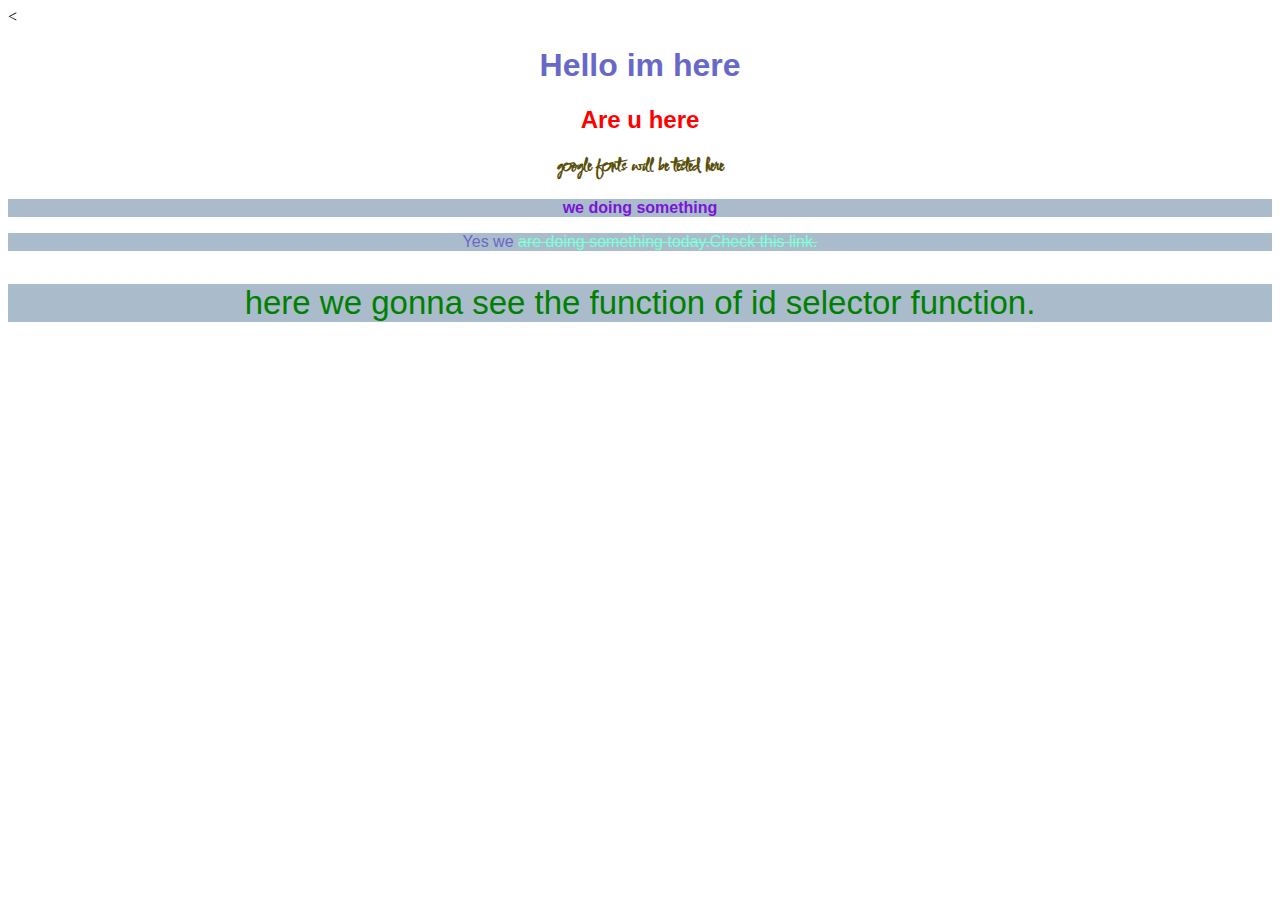
<file: index.html>
<!DOCTYPE html>
<html>
  <head>
    <<link rel="preconnect" href="https://fonts.googleapis.com">
    <link rel="preconnect" href="https://fonts.gstatic.com" crossorigin>
    <link href="https://fonts.googleapis.com/css2?family=Comforter+Brush&display=swap" rel="stylesheet">
    <link href="index.css" rel="stylesheet">
    <title>page title</title>
  </head>
  <body>
      <!-- its a comment -->
    <h1
    style="color: rgb(104, 104, 201); font-family: arial; text-align: center">
      Hello im here
    </h1>
    <h2 style="text-align: center">Are u here</h2>
    <h3>google fonts will be tested here</h3>
    <p id="first-id">we doing something</p>
    <p>
      Yes we
      <a
        href="https://www.google.com/search?q=font+family+types&oq=font+family+types&aqs=chrome.0.0i512l5j0i390.10045j0j7&sourceid=chrome&ie=UTF-8"
        >are doing something today.Check this link.</a
      >
    </p>
    <p id="second-id">here we gonna see the function of id selector function.    
    </p>
  </body>
</html>
</file>
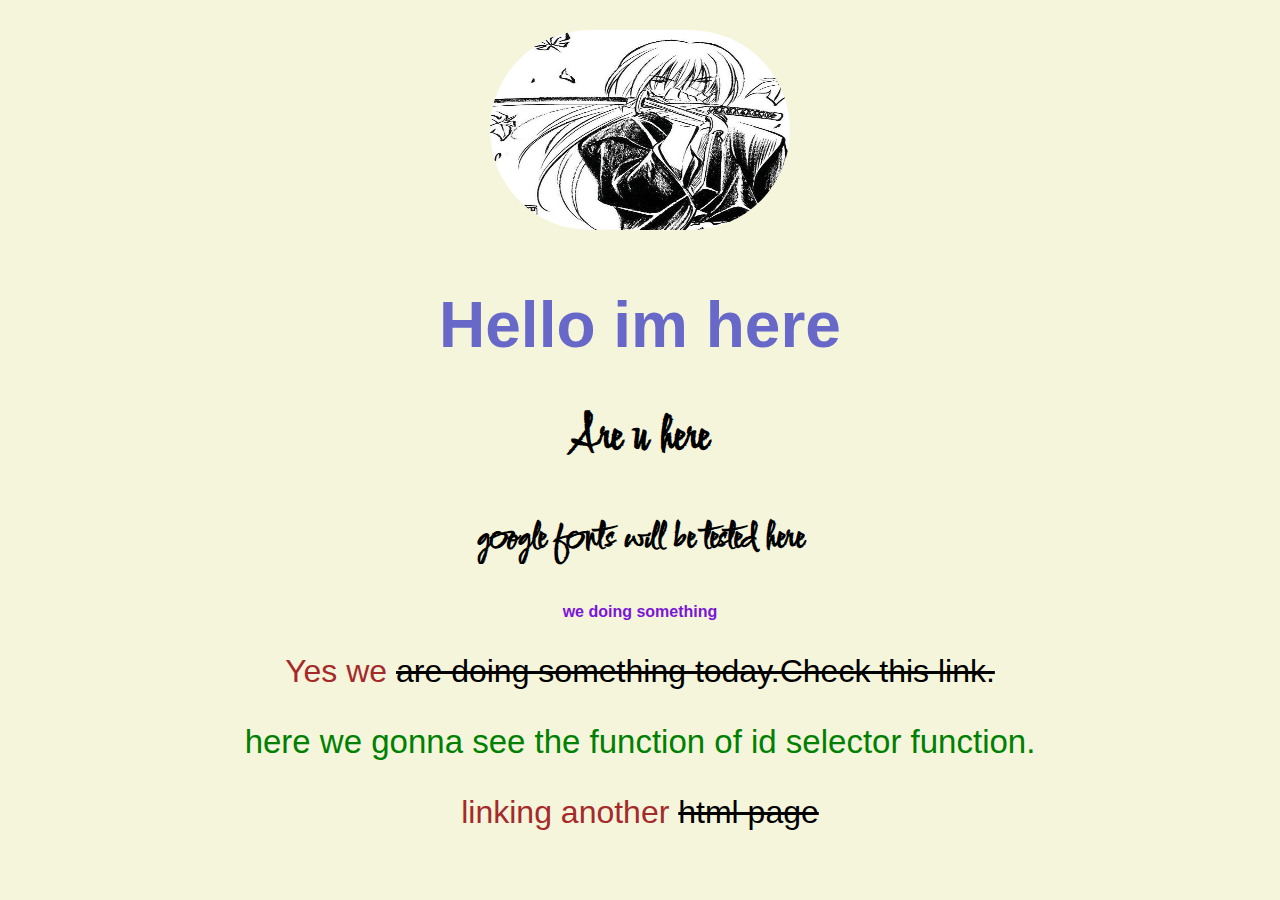
<file: WEB DEV/index.html>
<!DOCTYPE html>
<html lang="en">
  <head>
    <link rel="preconnect" href="https://fonts.googleapis.com">
    <link rel="preconnect" href="https://fonts.gstatic.com" crossorigin>
    <link href="https://fonts.googleapis.com/css2?family=Comforter+Brush&display=swap" rel="stylesheet">
    <link href="styles/shared.css" rel="stylesheet"/>
    <link href="styles/index.css" rel="stylesheet">
    <title>page title</title>
  </head>
  <body>
    <img src="images/hit.jpg" alt="a man with scar">

    <h1
    style="color: rgb(104, 104, 201); font-family: arial; text-align: center">
      Hello im here
    </h1>
    <h2 style="text-align: center">Are u here</h2>
    <h3>google fonts will be tested here</h3>
    <p id="first-id">we doing something</p>
    <p>
      Yes we
      <a
        href="https://www.google.com/search?q=font+family+types&oq=font+family+types&aqs=chrome.0.0i512l5j0i390.10045j0j7&sourceid=chrome&ie=UTF-8"
        >are doing something today.Check this link.</a
      >
    </p>
    <p id="second-id">here we gonna see the function of id selector function.    
    </p>
    <p>linking another <a href="fullweek.html"> html page</a></p>
  </body>
</html>
</file>
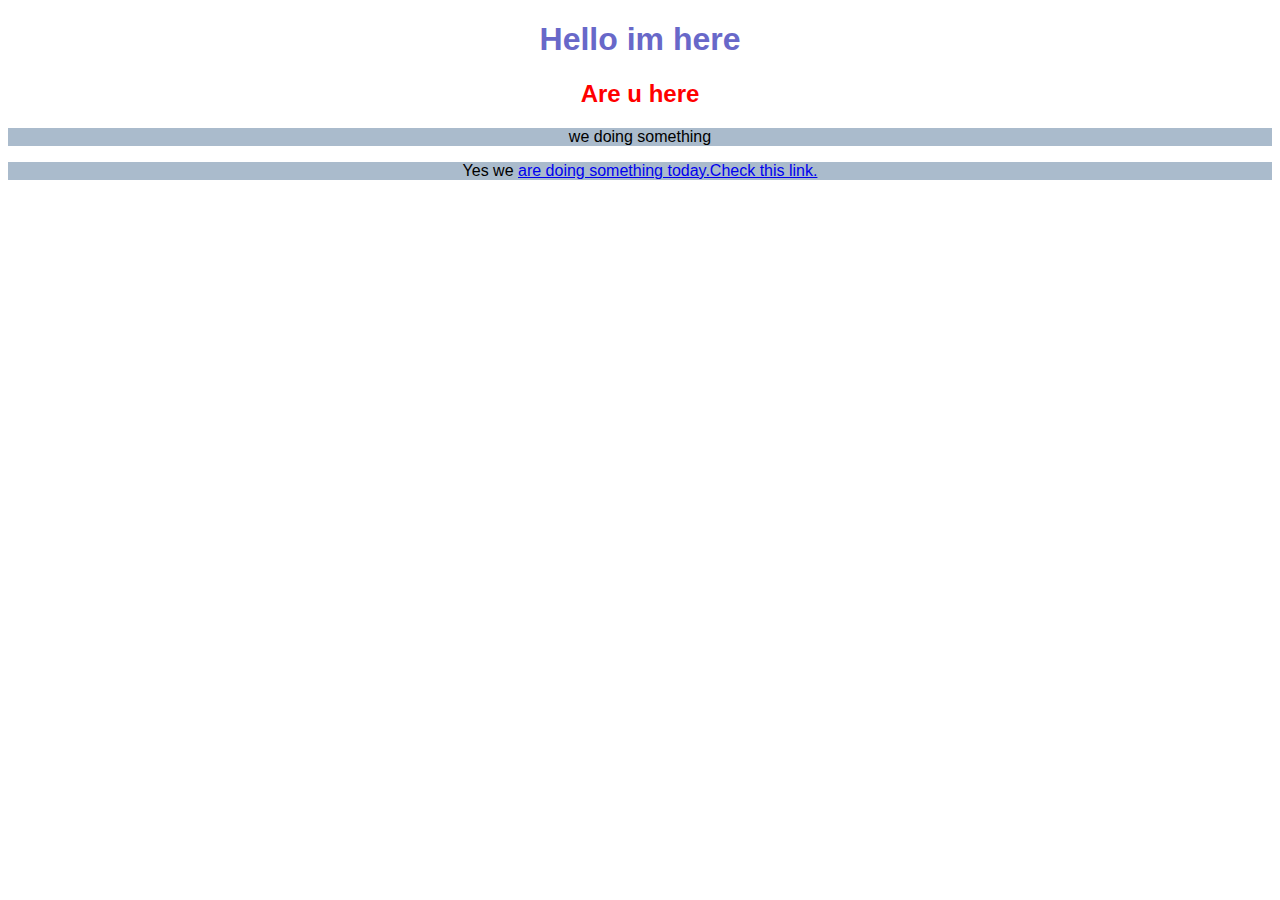
<file: indexfirstday.html>
<!DOCTYPE html>
<html>
  <head>
    <style>
      p {
        background-color: #aabbcc;
        font-family: Arial;
        text-align: center;
      }
      h2 {
        color: red; /*comment*/
        font-family: "Segoe UI", Tahoma, Geneva, Verdana, sans-serif;
      }
    </style>
    <title>page title</title>
  </head>
  <body>
      <!-- its a comment -->
    <h1
    style="color: rgb(104, 104, 201); font-family: arial; text-align: center">
      Hello im here
    </h1>
    <h2 style="text-align: center">Are u here</h2>
    <p>we doing something</p>
    <p>
      Yes we
      <a
        href="https://www.google.com/search?q=font+family+types&oq=font+family+types&aqs=chrome.0.0i512l5j0i390.10045j0j7&sourceid=chrome&ie=UTF-8"
        >are doing something today.Check this link.</a
      >
    </p>
  </body>
</html>
</file>
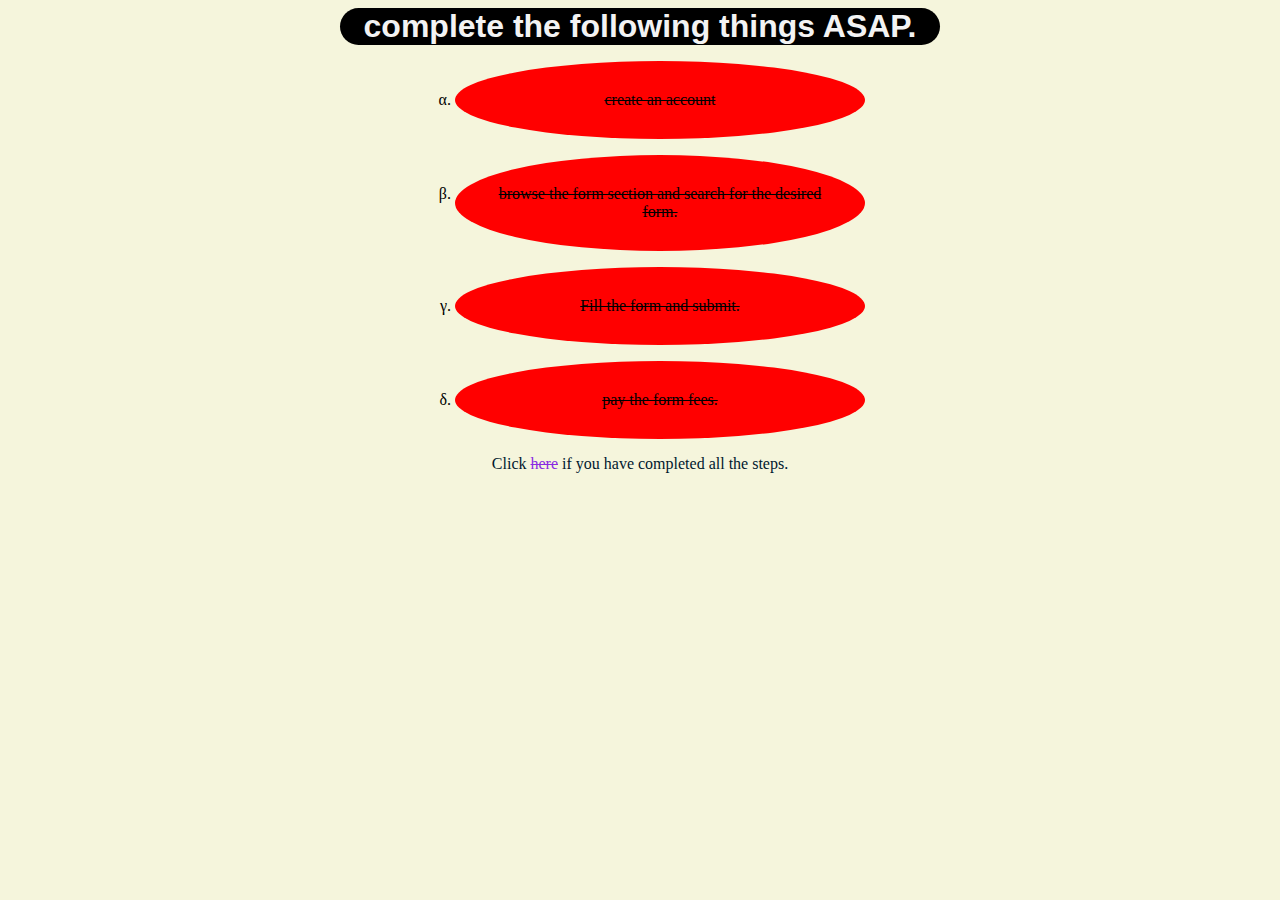
<file: f/w.html>
<!DOCTYPE html>
<html lang="en">
  <head>
    <link rel="stylesheet" href="q.css" />
    <meta charset="UTF-8" />
    <meta http-equiv="X-UA-Compatible" content="IE=edge" />
    <meta name="viewport" content="width=device-width, initial-scale=1.0" />
    <title>Document</title>
    <link rel="stylesheet" href="w.css" />
  </head>
  <body>
    <h1 class="heading">complete the following things ASAP.</h1>
    <ol>
      <p><li>create an account</li></p>
      <p><li>browse the form section and search for the desired form.</li></p>
      <p><li>Fill the form and submit.</li></p>
      <p><li>pay the form fees.</li></p>
    </ol>
    <p>Click <a href="q.html">here</a> if you have completed all the steps.</p>
  </body>
</html>
</file>
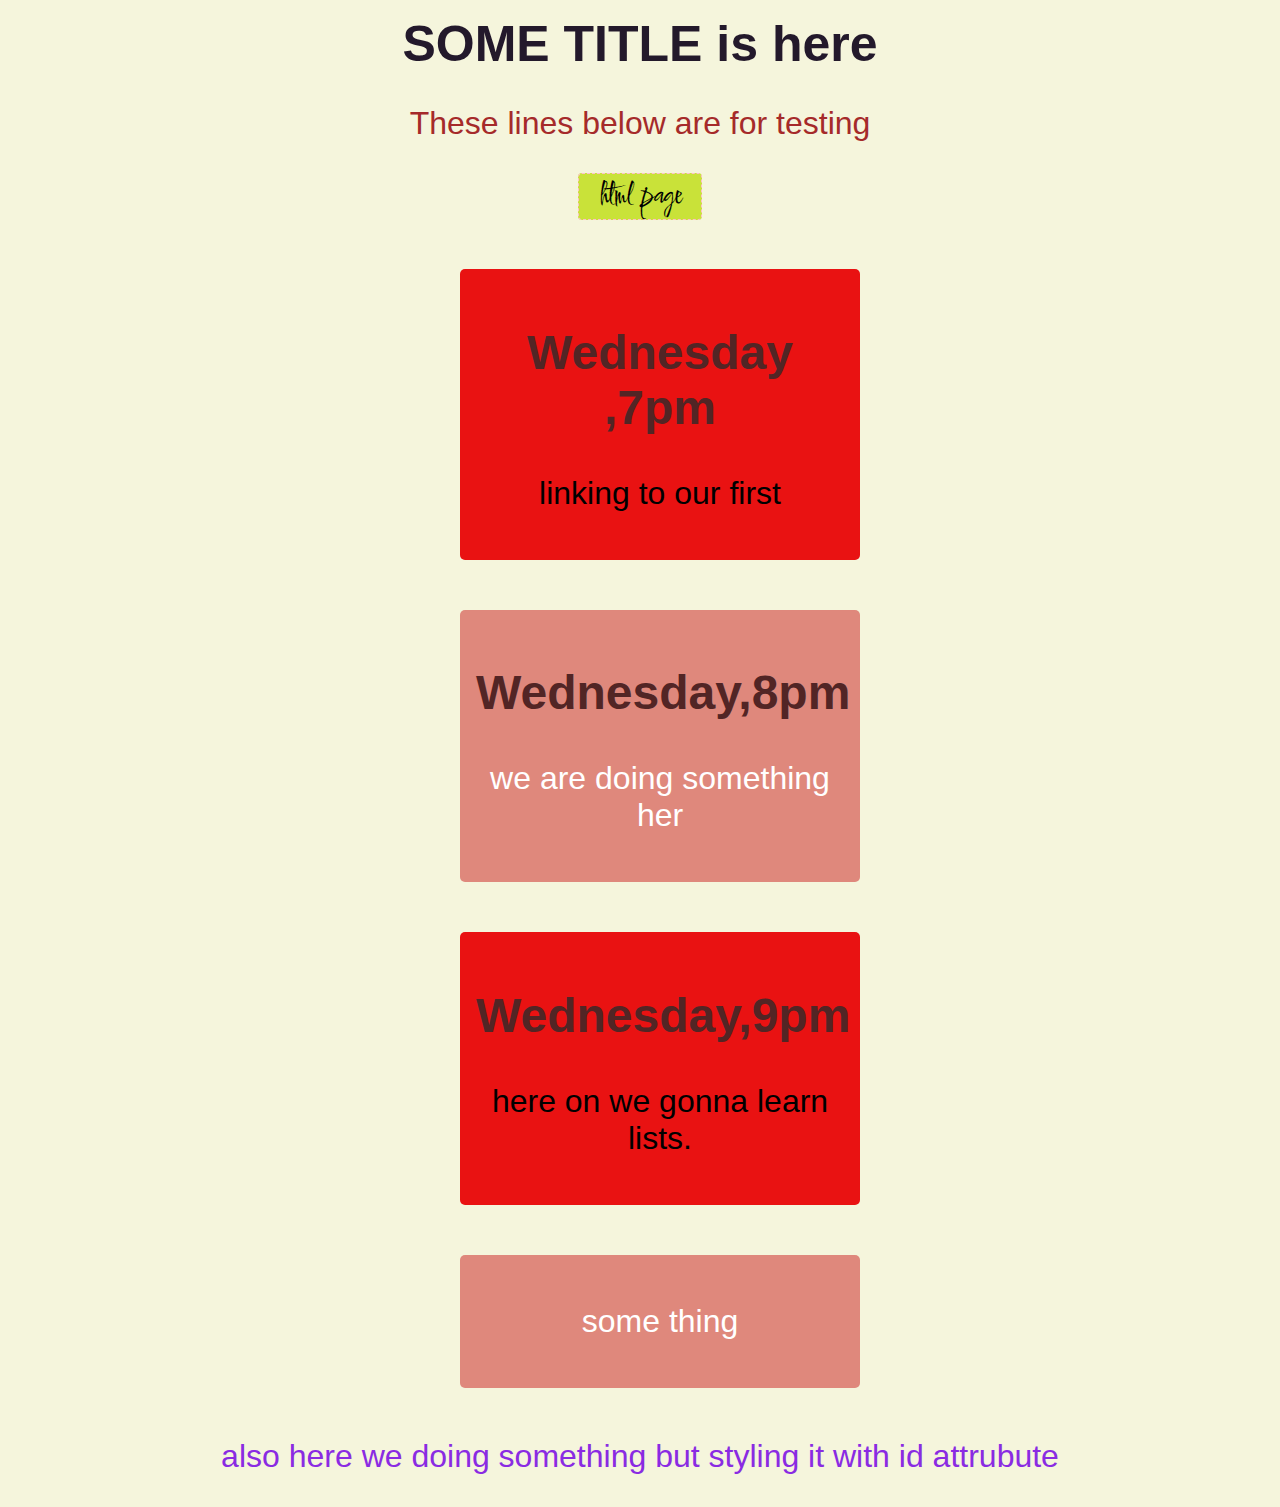
<file: WEB DEV/fullweek.html>
<!DOCTYPE html>
<html lang="en">
  <head>
    <link rel="preconnect" href="https://fonts.googleapis.com" />
    <link rel="preconnect" href="https://fonts.gstatic.com" crossorigin />
    <link
      href="https://fonts.googleapis.com/css2?family=Comforter+Brush&display=swap"
      rel="stylesheet"
    />
    <link href="styles/shared.css" rel="stylesheet" />
    <link href="styles/fullweek.css" rel="stylesheet" />
    <meta charset="UTF-8" />
    <title>weekly</title>
    <style></style>
  </head>
  <body>
    <header>
      <h1>SOME TITLE is here</h1>
      <p id="descreption">These lines below are for testing</p>
      <a href="index.html"> html page</a>
    
    </header>
    <main>
      <ol>
        <li class="highl">
          <h2>Wednesday ,7pm</h2>
          <p class="col">linking to our first</p></li>
        <li>
          <h2>Wednesday,8pm</h2>
          <p >we are doing something her</p></li>
        <li class="highl">
          <h2>Wednesday,9pm</h2>
          <p class="col">here on we gonna learn lists.</p></li>
        <li><p >some thing</p></li>

      </ol>
    </main>
    <footer>
      <p id="someid">
        also here we doing something but styling it with id attrubute
      </p>
    </footer>
  </body>
</html>
</file>
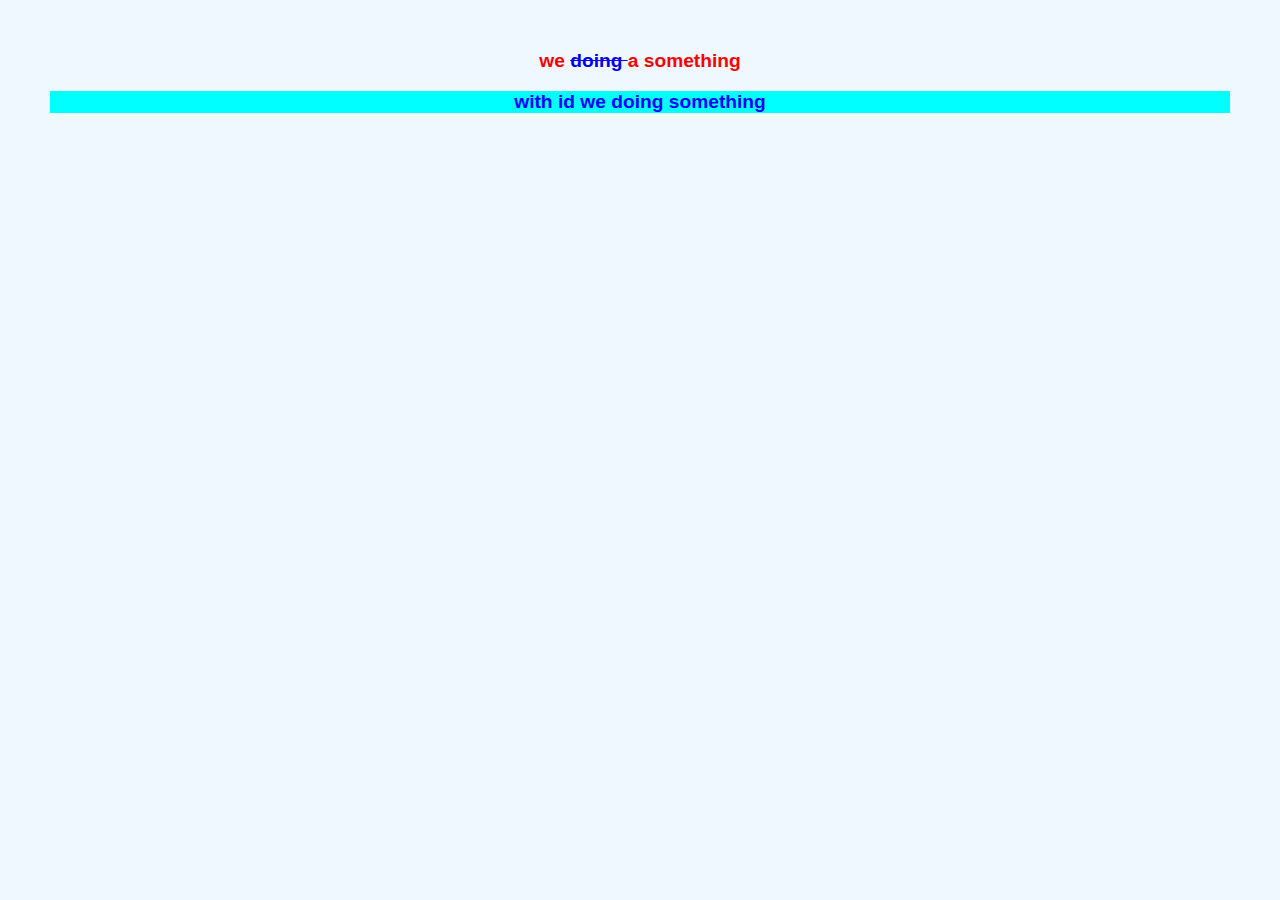
<file: WEB DEV/PRACTICE.html>
<!DOCTYPE html>
<html lang="en">
<head>
    <link href="prac.css" rel="stylesheet"/>
    <title>practice        
    </title>
</head>
<body>
    <h1 style="color: red;font-size: larger;font-family: 'Segoe UI', Tahoma, Geneva, Verdana, sans-serif;"
    <p>
        we <a href="index.html">doing </a>a something
    </p>
    <p id="someid">
        with id we doing something
    </p>

</body>
</html>
</file>
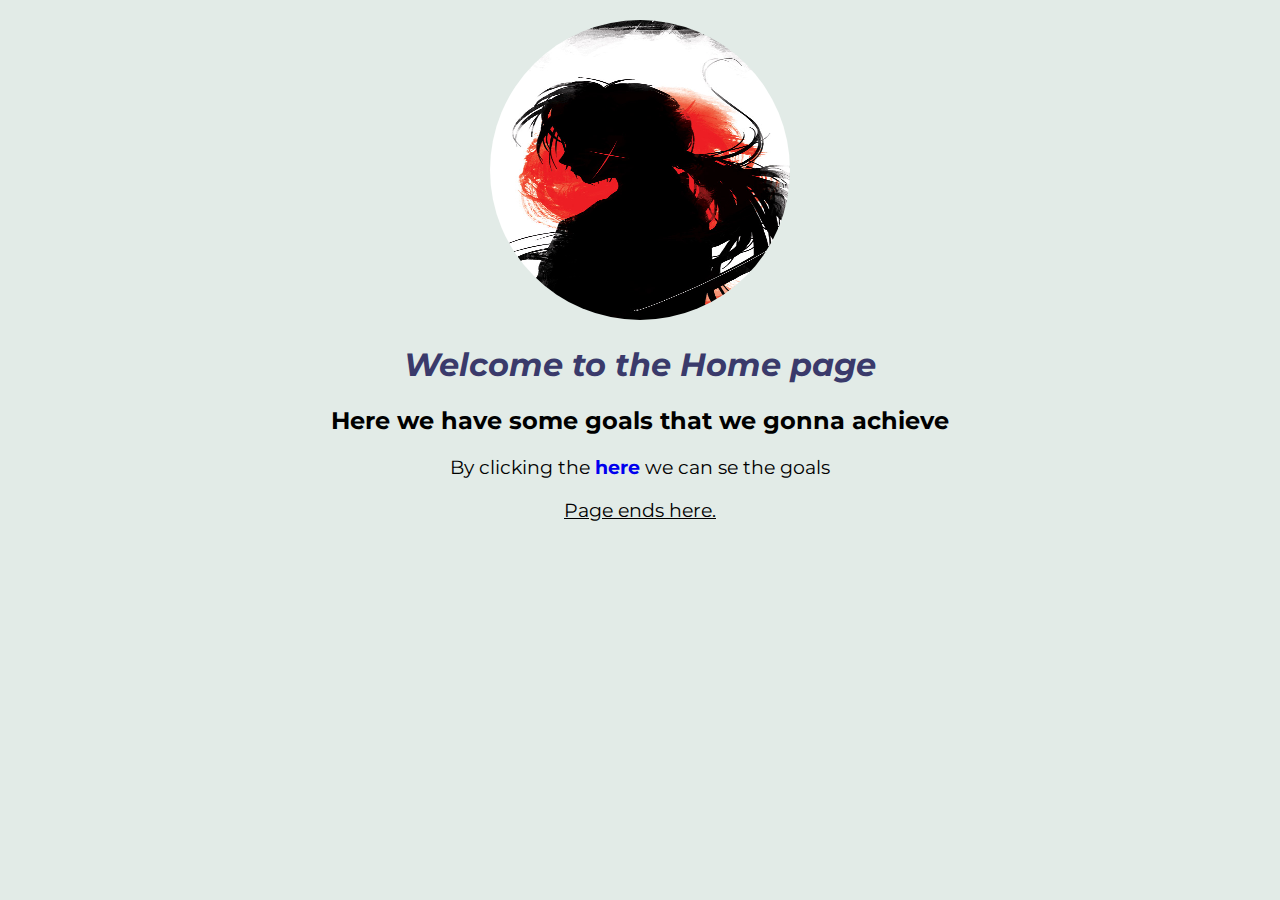
<file: WEB DEV/test/test.html>
<!DOCTYPE html>
<html lang="en">
<head>
   <title>Site</title>
   <link rel="preconnect" href="https://fonts.googleapis.com">
<link rel="preconnect" href="https://fonts.gstatic.com" crossorigin>
<link href="https://fonts.googleapis.com/css2?family=Montserrat:ital,wght@1,100&display=swap" rel="stylesheet">
<link rel="preconnect" href="https://fonts.googleapis.com">
<link rel="preconnect" href="https://fonts.gstatic.com" crossorigin>
<link href="https://fonts.googleapis.com/css2?family=Montserrat:wght@200&display=swap" rel="stylesheet">
<link rel="stylesheet" href="styles/shared.css ">   
<link rel="stylesheet" href="styles/style.css">
</head>
<body>
   <img src="img/qw.jpg" alt="not found"> 
   <h1>Welcome to the Home page</h1>
   <h2>Here we have some goals that we gonna achieve</h2>
   <p>By clicking the <a href="test2.html">here</a> we can se the goals</p>
   <p id=someid>Page ends here.</p>
</body>
</html>
</file>
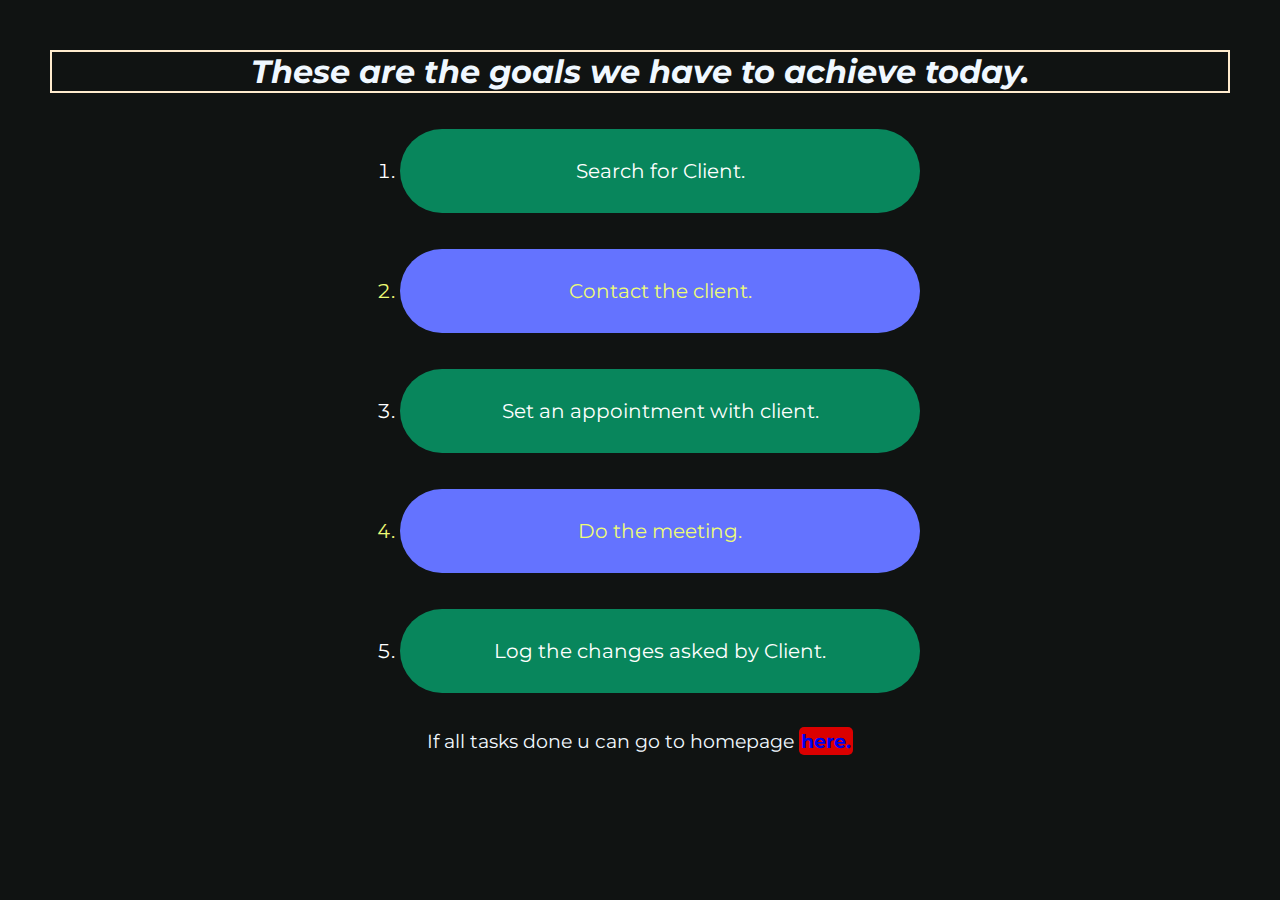
<file: WEB DEV/test/test2.html>
<!DOCTYPE html>
<html lang="en">
<header>
<head>
<title>2nd page</title>
<link rel="preconnect" href="https://fonts.googleapis.com">
<link rel="preconnect" href="https://fonts.gstatic.com" crossorigin>
<link href="https://fonts.googleapis.com/css2?family=Montserrat:ital,wght@1,100&display=swap" rel="stylesheet">
<link rel="preconnect" href="https://fonts.googleapis.com">
<link rel="preconnect" href="https://fonts.gstatic.com" crossorigin>
<link href="https://fonts.googleapis.com/css2?family=Montserrat:wght@200&display=swap" rel="stylesheet">
<link rel="stylesheet" href="styles/shared.css">
<link rel="stylesheet" href="styles/test2.css">
</head>
<body>
<h1>These are the goals we have to achieve today.</h1>
</header>
<main>
<ol>
    <li class="first">Search for Client.</li>
    <li class="snd">Contact the client.</li>
    <li class="first">Set an appointment with client.</li>
    <li class="snd">Do the meeting.</li>
    <li class="first">Log the changes asked by Client.</li>
</ol>
</main>
<footer>
<p>If all tasks done u can go to homepage <a href="test.html">here.</a></p>   
</body>
</footer>
</html>
</file>
<file: index.css>
p {
    background-color: #aabbcc;
    color: rgb(104, 104, 201);
    font-family: Arial;
    text-align: center;
  }
  h2 {
    color: red; /*comment*/
    font-family: "Segoe UI", Tahoma, Geneva, Verdana, sans-serif;
  }
  a {
      color: aquamarine;
      text-decoration:line-through;

  }
  a:hover{
      color: blue;
      text-decoration: underline;
  }
  #first-id {
      color: rgb(123, 21, 215);
      font-size: medium;
      font-weight: bold;
      font-family: sans-serif;
  }
  #second-id {
      color: green;
      font-size: 33px;
  }

  h3 {
      font-family: 'Comforter Brush' ;
      text-align: center;
      color: rgb(89, 78, 09);
  }
</file>
<file: WEB DEV/styles/shared.css>
body {
  text-align: center;
  background-color: beige;
  font-family: "Comforter Brush";
  font-size: xx-large;
}
h1 {
  color: red;
}
p {
  font-family: 'Franklin Gothic Medium', 'Arial Narrow', Arial, sans-serif;
  color: brown;
}
#someid {
  color: blueviolet;
}
a {
  text-decoration: line-through;
  color: black;
}
a:hover {
  text-decoration: underline;
  color: blueviolet;
}
</file>
<file: WEB DEV/styles/index.css>
body {
  margin: 30px;
}
img {
  width: 300px;
  height: 200px;
  border-radius: 100px;
}

#first-id {
  color: rgb(123, 21, 215);
  font-size: medium;
  font-weight: bold;
  font-family: sans-serif;
}
#second-id {
  color: green;
  font-size: 33px;
  font-family: 'Gill Sans', 'Gill Sans MT', Calibri, 'Trebuchet MS', sans-serif;
}
</file>
<file: f/q.css>
h1 {
  color: rgb(243, 243, 243);
  background-color: black;
  font-family: "Segoe UI", Tahoma, Geneva, Verdana, sans-serif;
  border-radius: 20px;
}
h2 {
  color: whitesmoke;
  background-color: black;
  font-family: "Segoe UI", Tahoma, Geneva, Verdana, sans-serif;
  border-radius: 20px;
  width: 100px;
  margin: auto;
}
body {
  text-align: center;
  background-color: beige;
  /* width: 500px; */
  /* margin: auto; */
  /* padding: 20PX; */
}
#self {
  font-weight: bold;
  font-family: "Comforter brush", Arial, Helvetica, sans-serif;
  font-size: x-large;
}
a {
  color: blueviolet;
  text-decoration: line-through;
}
a:hover {
  text-decoration: none;
  background-color: white;
}
img {
  height: 250px;
  width: 238px;
  border-radius: 40%;
  border: 10px black solid;
}

#self2 {
  font-family: "Mukta", sans-serif;
}
</file>
<file: f/w.css>
li {
  list-style: lower-greek;
  text-decoration: line-through;
  background-color: rgb(255, 0, 0);
  padding: 30px;
  border-radius: 50%;
  width: 350px;
  margin: auto;
  color: rgb(0, 0, 0);
}
p {
  color: rgb(0, 24, 46);
  text-align: center;
}
.heading {
  margin: auto;
  width: 600px;
}
</file>
<file: WEB DEV/styles/fullweek.css>
h1 {
  font-size: 50px;
  font-family: Verdana, Geneva, Tahoma, sans-serif;
  color: rgb(35, 25, 43);
  margin: 15px 0;

}
a {
  padding: 0px 20px;
  background-color: rgb(201, 226, 57);
  text-decoration: none;
  border-radius: 4px;
  border:1px dashed pink;
  margin: 30px 12px;
}
a:hover {
  text-decoration: none;
  background-color: rgb(180, 12, 90);
  color: azure;
}
li {
  background-color: rgb(223, 136, 124);
  border-radius: 5px;
  margin: 50px;
  padding: 16px;
}
ol {
  list-style: none;
  width: 500px;
  margin: 36px auto 0 auto;
}
/* #descreption{
  margin-bottom: 36px;
}
below is the same code function but below one is combinators +selectors
*/
/* header p{
  margin-bottom: 36px;
} */
main p{
  color: white;
}

h2{
  color: rgb(82, 37, 37);
  font-family: 'Oswald',sans-serif;
}
/* main p{
  margin: 12px;
  color: rgb(71,22,29);
} */

.highl{
background-color: rgb(233, 18, 18);

}

.col{
  color: black;
}
</file>
<file: WEB DEV/prac.css>
body{
    background-color: aliceblue;
    text-align: center;
    margin: 50px;
    font-family: 'Comforter Brush';
}
#someid {
    font-family: 'Lucida Sans', 'Lucida Sans Regular', 'Lucida Grande', 'Lucida Sans Unicode', Geneva, Verdana, sans-serif;
    background-color: aqua;
    color: blue;
}

a{
    text-decoration: line-through;
}

a:hover {
    color: black;
}
</file>
<file: WEB DEV/test/styles/shared.css>
body{
    margin: 20px;
    background-color: rgb(226, 235, 231);
    text-align: center;
}
h1{
    text-decoration: wavy;
    font-family: 'Montserrat', sans-serif;
    font-style: italic;
    color: rgb(58, 58, 107);
}
a{
    text-decoration: none;
    font-weight: bold;
}
a:hover{
    color: rgb(153, 24, 24);
}

p{
    font-size: larger;
    font-family: 'Montserrat', sans-serif;
}
</file>
<file: WEB DEV/test/styles/style.css>
img{
    border-radius: 500px;
    width: 300px;
    height:300px;
}


h2{
    font-family: 'Montserrat', sans-serif;
    color: black;
}

#someid{
    text-decoration: underline;  
}
</file>
<file: WEB DEV/test/styles/test2.css>
body{
    background-color: rgb(16, 19, 18);
    margin: 50px;
}
h1{
    color: aliceblue;
    border: 2px solid blanchedalmond;
}

li{

    background-color: rgb(100, 115, 255);
    padding: 30px 10px;
    font-family: 'Montserrat', sans-serif;
    width: 500px;
    margin: 36px auto 36px auto;
    border-radius: 50px;
    font-size: 20px;;
}

.first{
    background-color: rgb(8, 134, 92);
    color:white;
}
.snd{
    color: rgb(238, 252, 117);
}
p{
    color: aliceblue    ;
}
/* ol{
    background-color: rgb(231, 193, 193);
    padding: 35px;
    font-family: 'Courier New', Courier, monospace;
    list-style: none;
    width: 500px;
    margin: 36px auto 0 auto;
    border-radius: 50px;
    font-size: 20px;;
} */
a{
    background-color: rgb(219, 0, 0);
border-radius: 5px;
padding: 2px;
}
</file>
